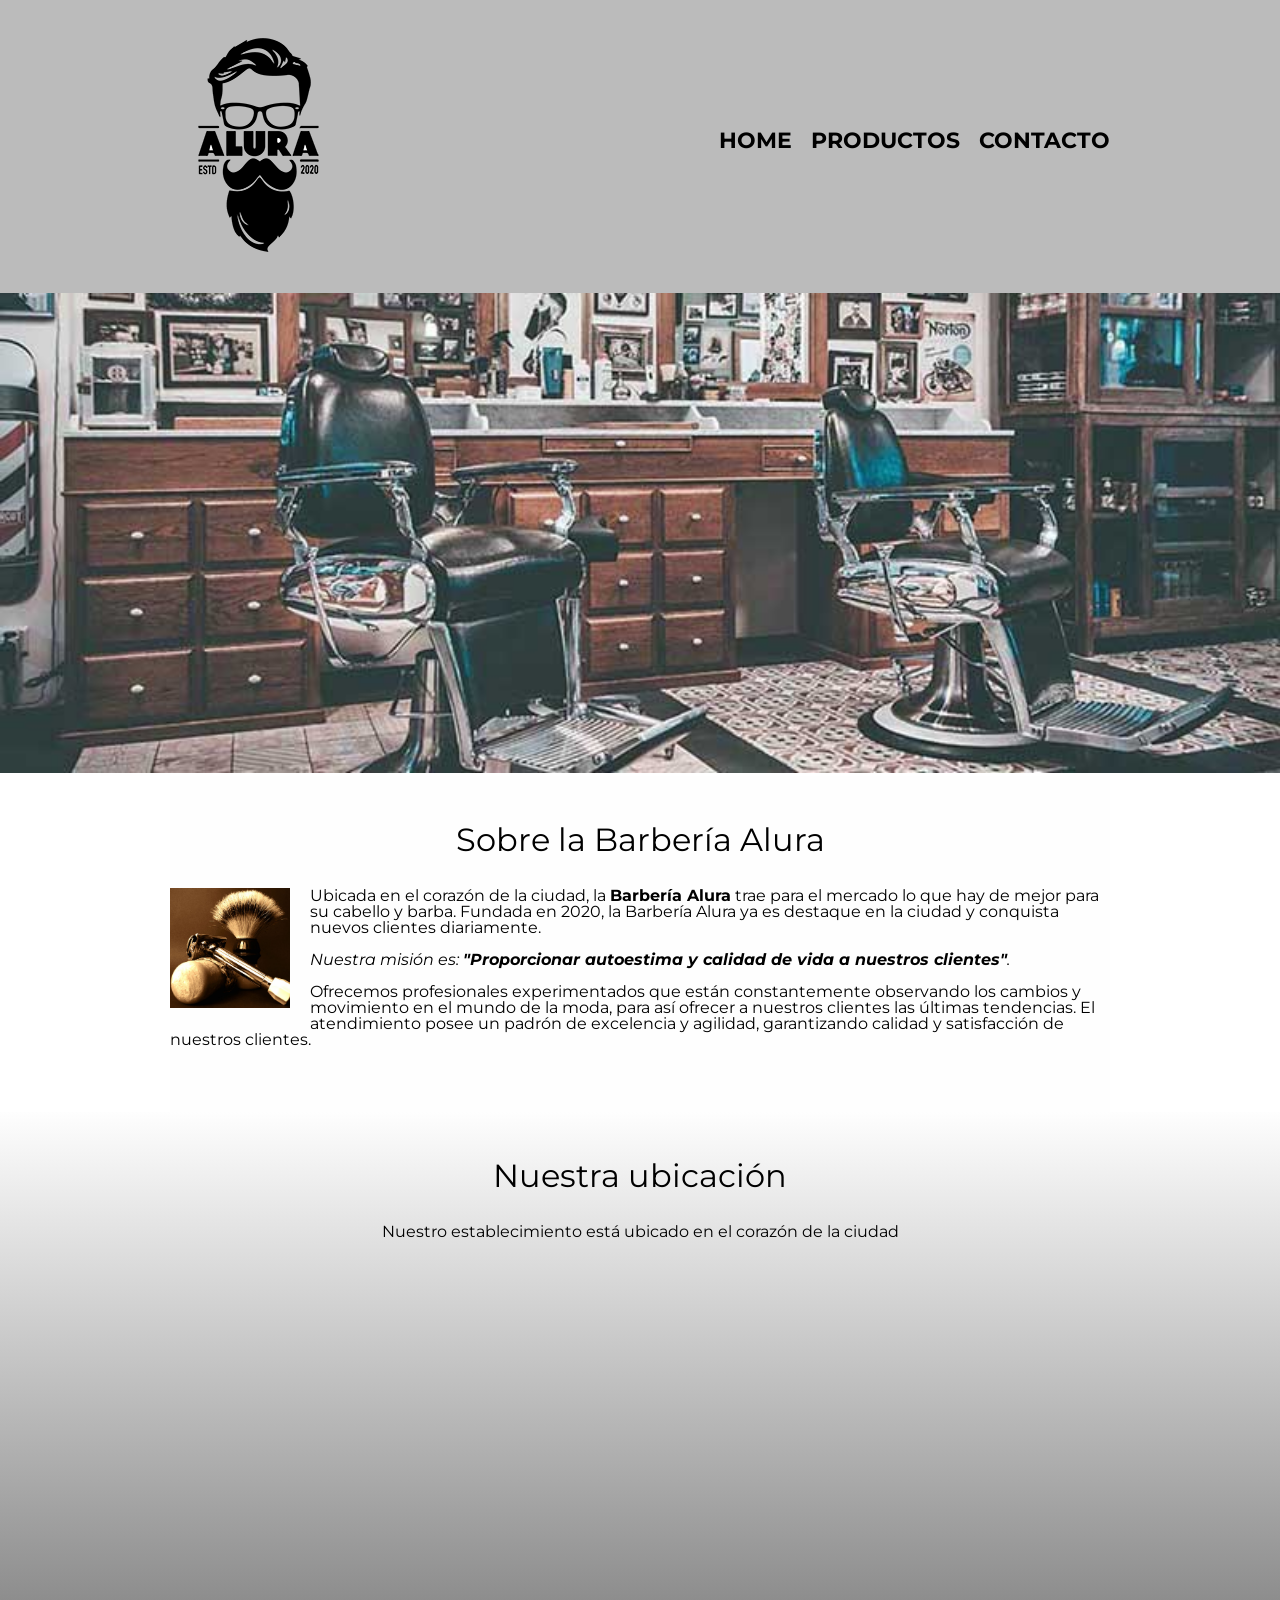
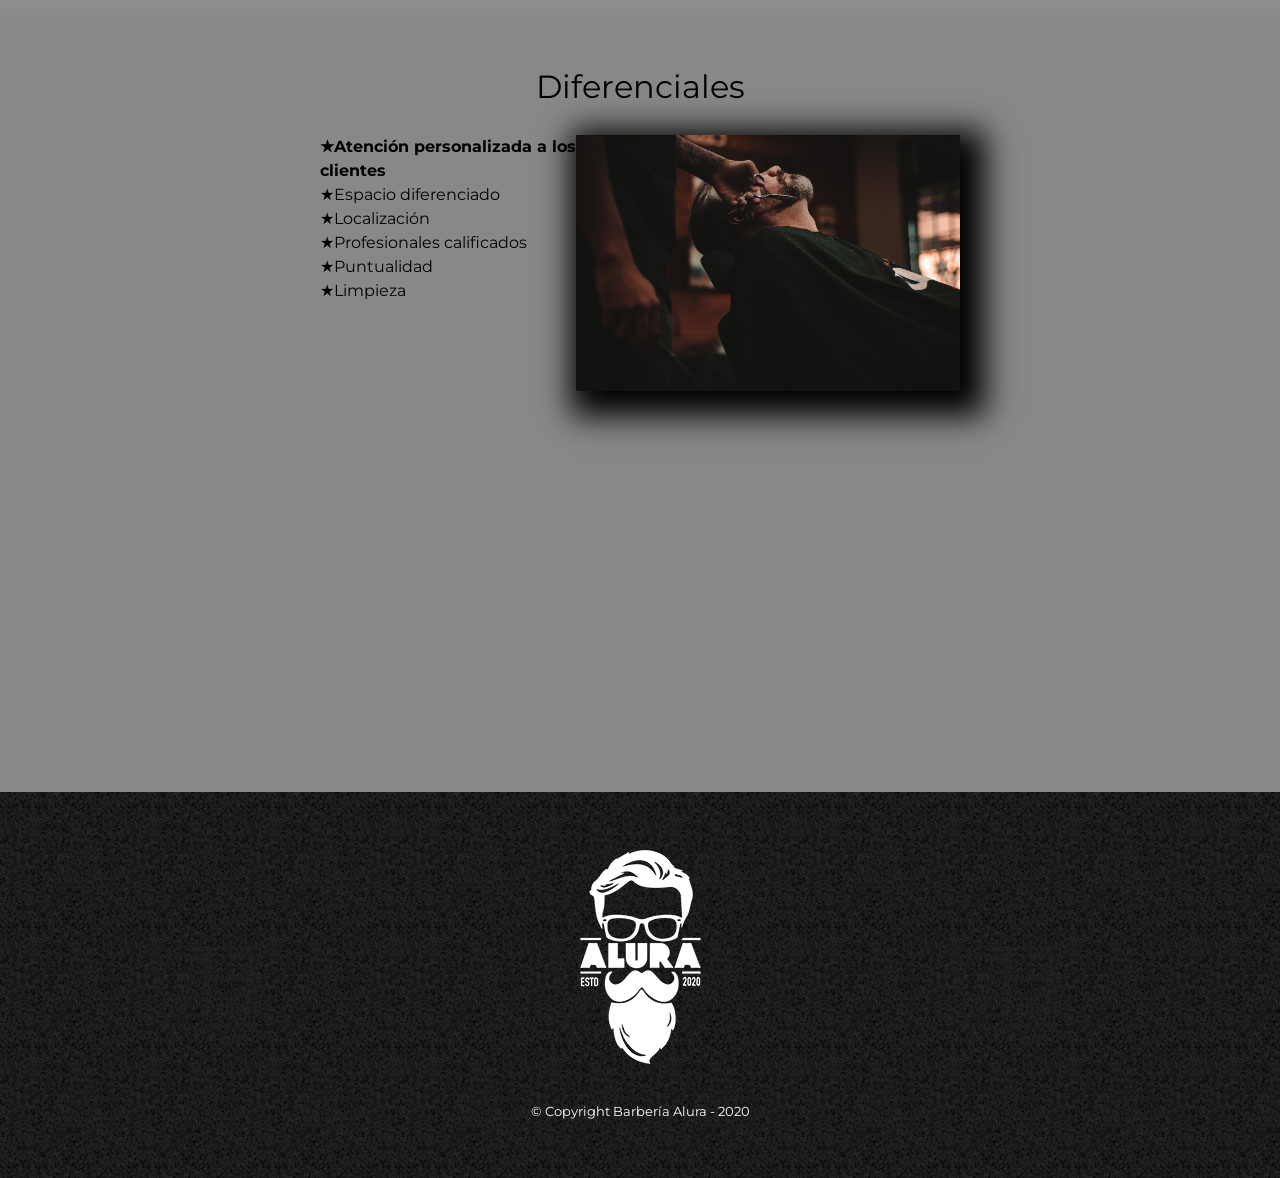
<file: Proyectos/Página Barberia/index.html>
<!DOCTYPE html>

<html lang="es">
    
    <head>

        <meta charset="UTF-8"> 
        <meta name="viewport" content="width=device-width">
        <title>Barbería Alura</title>
        <link rel="stylesheet" href="reset.css">
        <link rel="stylesheet" href="style.css">
        <link href="https://fonts.googleapis.com/css2?family=Montserrat:ital,wght@1,300&display=swap" rel="stylesheet">

    </head>

    <body>

        <header>
            <div class="caja">
                <h1><img src="imagenes/logo.png"></h1>
                <nav>
                    <ul>
                        <li><a href="index.html">Home</a></li>
                        <li><a href="productos.html">Productos</a></li>
                        <li><a href="contacto.html">Contacto</a></li>
                    </ul>
                </nav>
            </div>
        </header>

        <img class="banner" src="banner/banner.jpg">
        
        <main>
            <section class="principal">
 
                <h2 class="titulo-principal">Sobre la Barbería Alura</h2>

                <img class="utensilios"  src="imagenes/utensilios.jpg" alt="Utensilios de un barbero.">
    
                <p>Ubicada en el corazón de la ciudad, la <strong>Barbería Alura</strong> trae para el mercado lo que hay de mejor para su cabello y barba. Fundada en 2020, la Barbería Alura ya es destaque en la ciudad y conquista nuevos clientes diariamente.</p>
    
                <p id="mision"><em>Nuestra misión es: <strong>"Proporcionar autoestima y calidad de vida a nuestros clientes"</strong>.</em></p>
    
                <p>Ofrecemos profesionales experimentados que están constantemente observando los cambios y movimiento en el mundo de la moda, para así ofrecer a nuestros clientes las últimas tendencias. El atendimiento posee un padrón de excelencia y agilidad, garantizando calidad y satisfacción de nuestros clientes.</p> 
    
            </section>

            <section class="mapa">
                <h3 class="titulo-principal">Nuestra ubicación</h3>
                <p>Nuestro establecimiento está ubicado en el corazón de la ciudad</p>
                <div class="mapa-contenido">
                    <iframe src="https://www.google.com/maps/embed?pb=!1m18!1m12!1m3!1d3656.4289779950755!2d-46.63605992529485!3d-23.588943462604906!2m3!1f0!2f0!3f0!3m2!1i1024!2i768!4f13.1!3m3!1m2!1s0x94ce5a2b2ed7f3a1%3A0xab35da2f5ca62674!2sCaelum%20-%20Education%20and%20Innovation!5e0!3m2!1ses!2spe!4v1683038335984!5m2!1ses!2spe" width="100%" height="300" style="border:0;" allowfullscreen="" loading="lazy" referrerpolicy="no-referrer-when-downgrade"></iframe>
                </div>
            </section>
    
            <section class="diferenciales">
    
                <h3 class="titulo-principal">Diferenciales</h3>

                <div class="contenido-diferenciales">
                    <ul class="lista-diferenciales">
                        <li class="items">Atención personalizada a los clientes</li>
                        <li class="items">Espacio diferenciado</li>
                        <li class="items">Localización</li>
                        <li class="items">Profesionales calificados</li>
                        <li class="items">Puntualidad</li>
                        <li class="items">Limpieza</li>
                    </ul><img src="diferenciales/diferenciales.jpg" class="imagen-diferenciales">
                </div>
            
                
            <div class="video">
                <iframe width="100%" height="315" src="https://www.youtube.com/embed/wcVVXUV0YUY" title="YouTube video player" frameborder="0" allow="accelerometer; autoplay; clipboard-write; encrypted-media; gyroscope; picture-in-picture; web-share" allowfullscreen></iframe>
            </div>
    
            </section>

        </main>
        
        <footer>
            <img src="imagenes/logo-blanco.png">
            <p class="copyright">&copy Copyright Barbería Alura - 2020</p>
        </footer>
        
    </body>
</html>
</file>
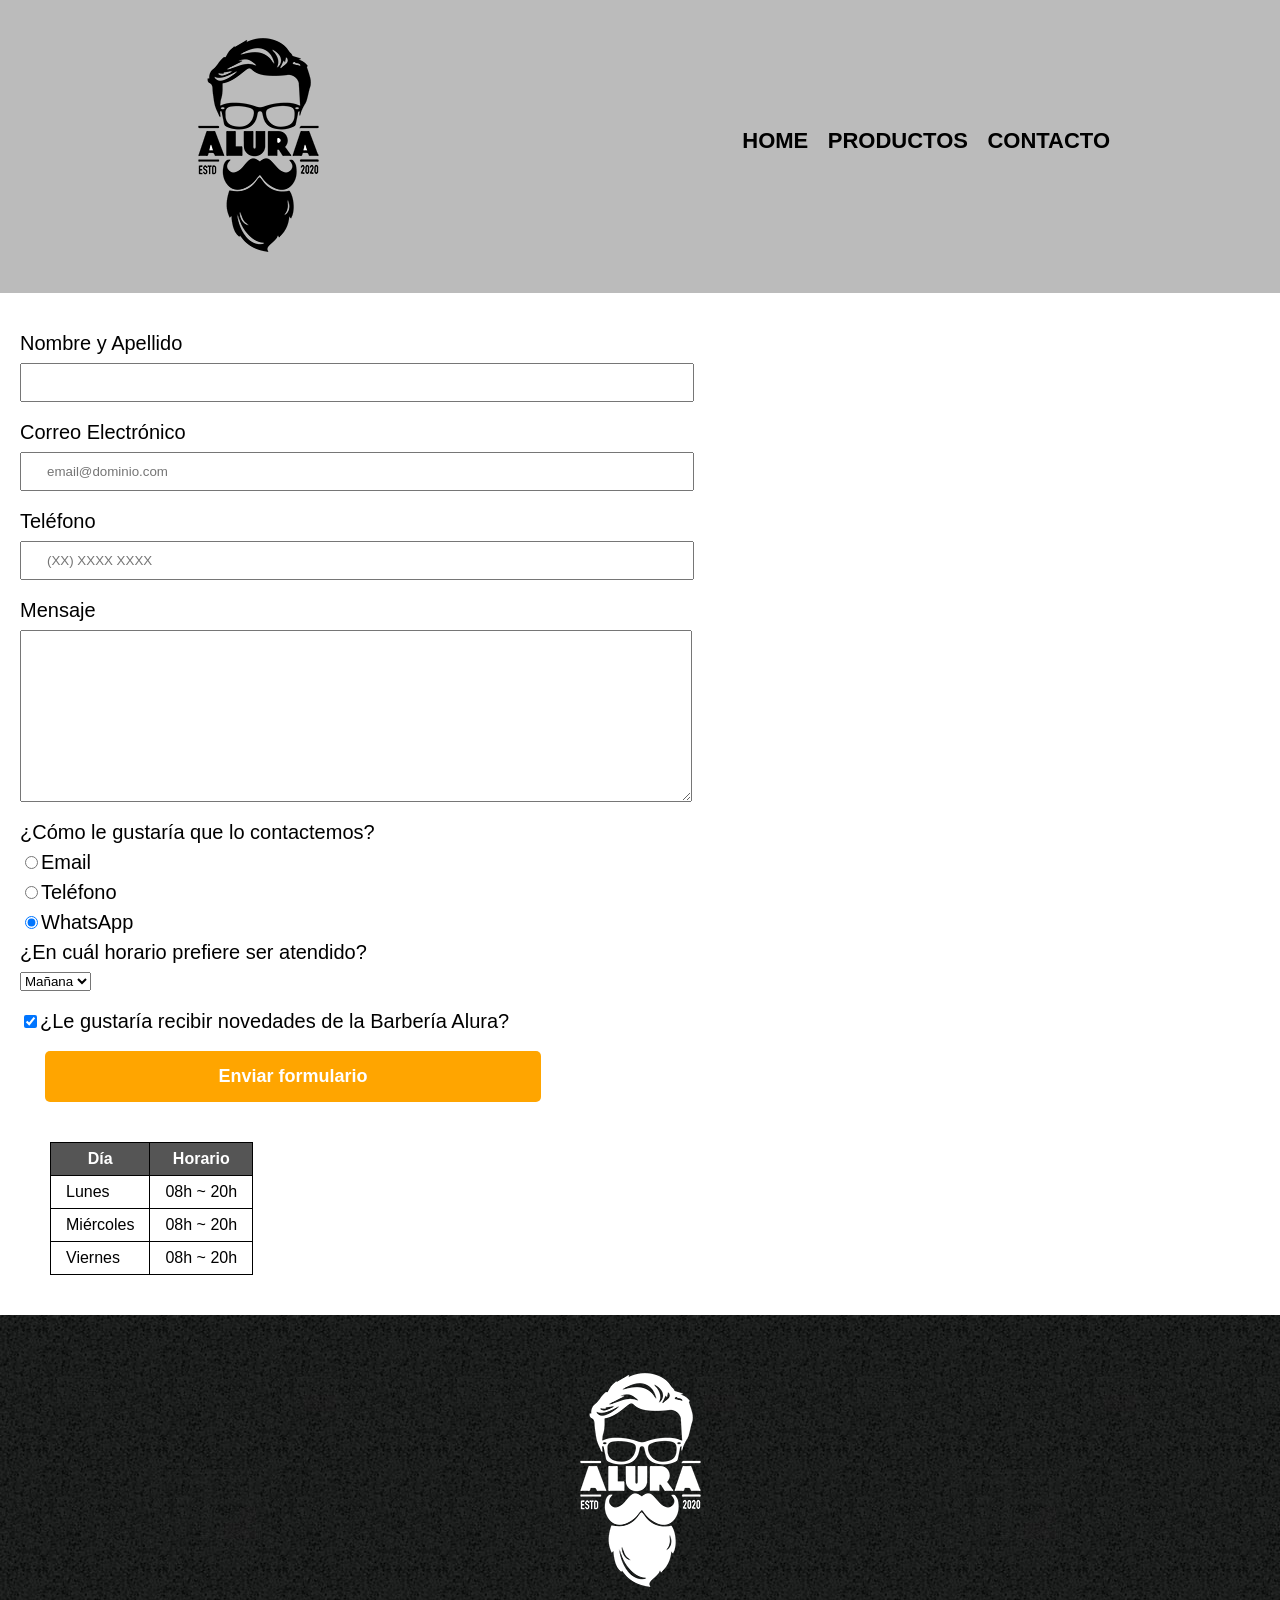
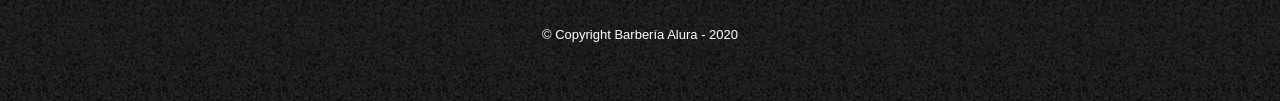
<file: Proyectos/Página Barberia/contacto.html>
<!DOCTYPE html>

<html>
    <head>
        <meta charset="UTF-8">
        <title>Contacto - Barbería Alura</title>
        <link rel="stylesheet" href="reset.css">
        <link rel="stylesheet" href="style.css">
    </head>
    <body>
        <header>
            <div class="caja">
                <h1><img src="imagenes/logo.png" alt="Logo de la Barbería Alura"></h1>
                <nav>
                    <ul>
                        <li><a href="index.html">Home</a></li>
                        <li><a href="productos.html">Productos</a></li>
                        <li><a href="contacto.html">Contacto</a></li>
                    </ul>
                </nav>
            </div>
        </header>
        <main>
            <form>
                <label for="nombreapellido">Nombre y Apellido</label>
                <input type="text" id="nombreapellido" class="input-padron" required>

                <label for="correoelectronico">Correo Electrónico</label>
                <input type="email" id="correoelectronico" class="input-padron" required placeholder="email@dominio.com">

                <label for="telefono">Teléfono</label>
                <input type="tel" id="telefono" class="input-padron" required placeholder="(XX) XXXX XXXX">

                <label for="mensaje">Mensaje</label>
                <textarea cols="70" rows="10" id="mensaje" class="input-padron" required></textarea>
                
                <fieldset>
                    <legend>¿Cómo le gustaría que lo contactemos?</legend>

                    <label for="radio-email"><input type="radio" name="contacto" value="email" id="radio-email">Email</label>
                    
                    <label for="radio-telefono"><input type="radio" name="contacto" value="telefono" id="radio-telefono">Teléfono</label>
                    
                    <label for="radio-whatsapp"><input type="radio" name="contacto" value="whatsapp" id="radio-whatsapp" checked>WhatsApp</label>
                    
                </fieldset>
               
                <fieldset>
                    <legend>¿En cuál horario prefiere ser atendido?</legend>
                    <select>
                        <option>Mañana</option>
                        <option>Tarde</option>
                        <option>Noche</option>
                    </select>
                </fieldset>
                
                <label class="checkbox"><input type="checkbox" checked>¿Le gustaría recibir novedades de la Barbería Alura?</label>                
                
                <input type="submit" value="Enviar formulario" class="enviar">

            </form>

            <table>
                <thead>
                    <tr>
                        <th>Día</th>
                        <th>Horario</th>
                    </tr>
                </thead>
                <tbody>
                    <tr>
                        <td>Lunes</td>
                        <td>08h ~ 20h</td>
                    </tr>
                    <tr>
                        <td>Miércoles</td>
                        <td>08h ~ 20h</td>
                    </tr>
                    <tr>
                        <td>Viernes</td>
                        <td>08h ~ 20h</td>
                    </tr>
                </tbody>
            </table>
        </main>
        <footer>
            <img src="imagenes/logo-blanco.png"  alt="Logo de la Barbería Alura">
            <p class="copyright">&copy Copyright Barbería Alura - 2020</p>
        </footer>
    </body>
</html>
</file>
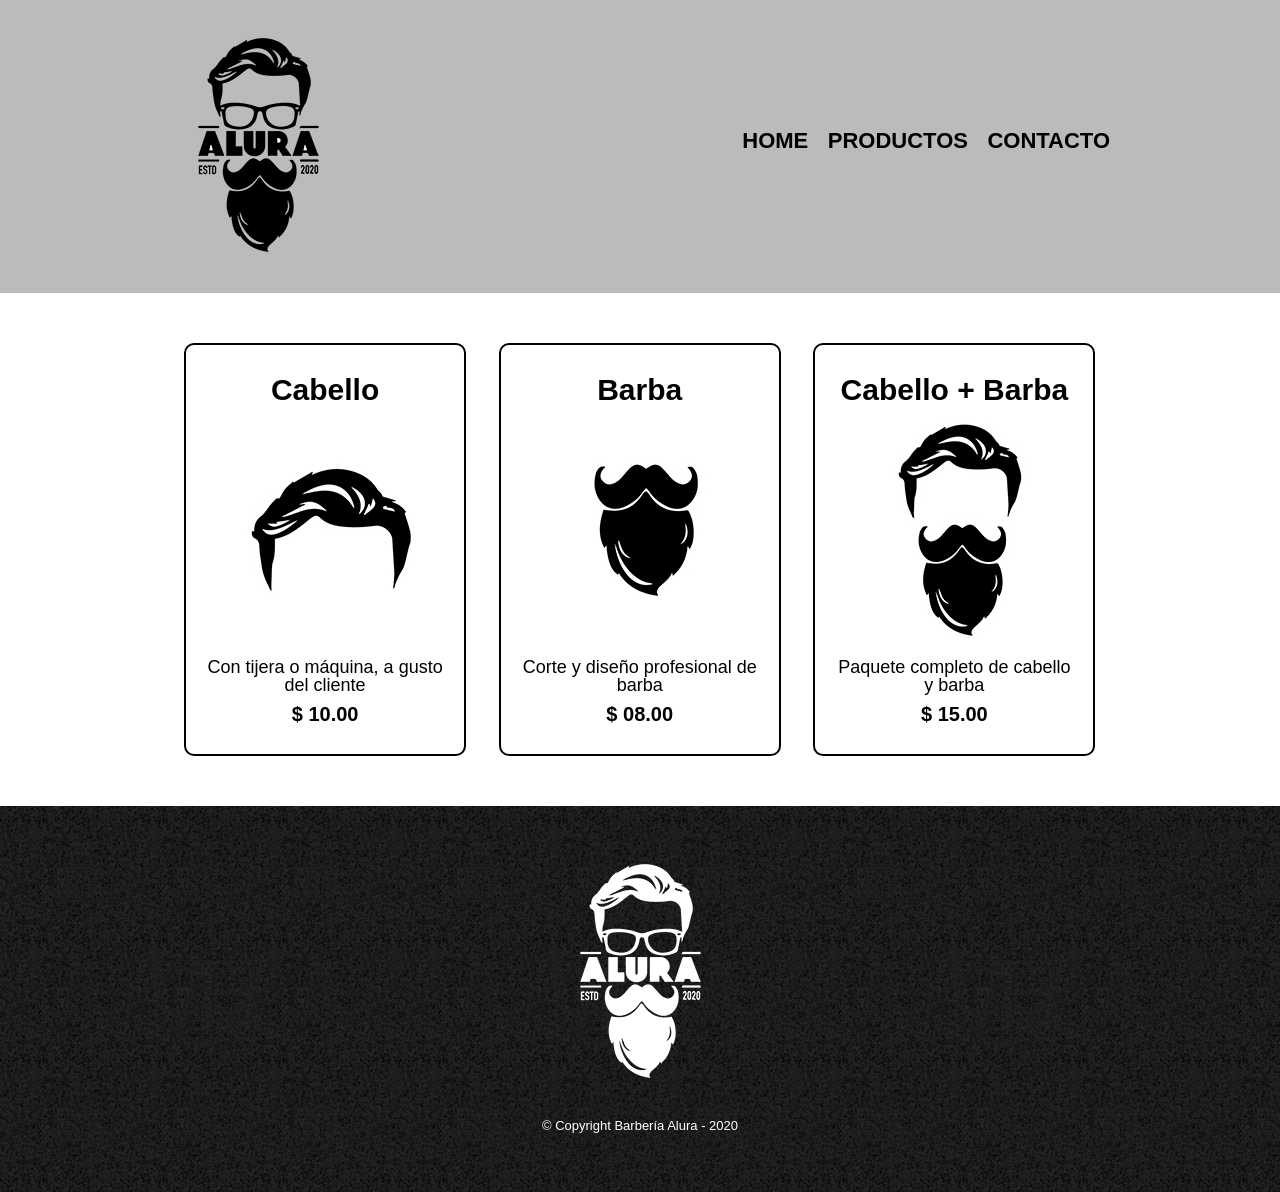
<file: Proyectos/Página Barberia/productos.html>
<!DOCTYPE html>

<html>
    <head>
        <meta charset="UTF-8">
        <title>Productos - Barbería Alura</title>
        <link rel="stylesheet" href="reset.css">
        <link rel="stylesheet" href="style.css">
    </head>
    <body>
        <header>
            <div class="caja">
                <h1><img src="imagenes/logo.png"></h1>
                <nav>
                    <ul>
                        <li><a href="index.html">Home</a></li>
                        <li><a href="productos.html">Productos</a></li>
                        <li><a href="contacto.html">Contacto</a></li>
                    </ul>
                </nav>
            </div>
        </header>

        <main>
            <ul class="productos">
                <li>
                    <h2>Cabello</h2>
                    <img src="imagenes/cabello.jpg">
                    <p class="producto-descripcion">Con tijera o máquina, a gusto del cliente</p>
                    <p class="producto-precio">$ 10.00</p>
                </li>
                <li>
                    <h2>Barba</h2>
                    <img src="imagenes/barba.jpg">
                    <p class="producto-descripcion">Corte y diseño profesional de barba</p>
                    <p class="producto-precio">$ 08.00</p>
                </li>
                <li>
                    <h2>Cabello + Barba</h2>
                    <img src="imagenes/cabello+barba.jpg">
                    <p class="producto-descripcion">Paquete completo de cabello y barba</p>
                    <p class="producto-precio">$ 15.00</p>
                </li>
            </ul>
        </main>

        <footer>
            <img src="imagenes/logo-blanco.png">
            <p class="copyright">&copy Copyright Barbería Alura - 2020</p>
        </footer>
    </body>
</html>
</file>
<file: Proyectos/Página Barberia/style.css>
body{
    font-family: 'Montserrat', sans-serif;
}

header {
    background-color: #BBBBBB;
    padding: 20px 0;
}

.caja{
    width: 940px;
    position: relative;
    margin: 0 auto;
}

nav{
    position: absolute;
    top:110px;
    right: 0;
}

nav li{
    display: inline;
    margin: 0 0 0 15px;
}

nav a{
    text-transform: uppercase;
    color: #000000;
    font-weight: bold;
    font-size: 22px;
    text-decoration: none;
}

nav a:hover{
    color: #c78c19;
    text-decoration: underline;
}

.productos{
    width: 940px;
    margin: 0 auto;
    padding: 50px;
}


.productos li{
    display: inline-block;
    text-align: center;
    width: 30%;
    vertical-align: top;
    margin: 0 1.5%;
    padding: 30px 20px;
    box-sizing: border-box;
    border: 2px solid #000000;
    border-radius: 10px;
}

.productos li:hover{
    border-color:#c78c19;
}

.productos li:active{
    border-color:#088c19;
}

.productos h2{
    font-size: 30px;
    font-weight: bold;
}

.productos li:hover h2{
    font-size: 33px;
}

.producto-descripcion{
    font-size: 18px;
}

.producto-precio{
    font-size: 20px;
    font-weight: bold;
    margin-top:10px;
}

footer{
    text-align: center;
    background: url(imagenes/bg.jpg);
    padding:40px;
}

.copyright{
    color:#FFFFFF;
    font-size: 13px;
    margin:20px;
}

form{
    margin: 40px 20px;
}

form label, form legend{
    display: block;
    font-size: 20px;
    margin: 0 0 10px;
}

.input-padron{
    display: block;
    margin: 0 0 20px;
    padding: 10px 25px;
    width: 50%;
}

.checkbox{
    margin:20px 0;
}

.enviar{
    width: 40%;
    margin: 0 25px;
    padding: 15px 0;
    font-size: 18px;
    font-weight: bold;
    color:white;
    background: orange;
    border:none;
    border-radius: 5px;
    transition: 1s all;
    cursor:pointer;
}

.enviar:hover{
    background: darkorange;
    transform: scale(1.2);
}

table{
    margin: 40px 50px;
}

thead{
    background: #555555;
    color:white;
    font-weight: bold;
}

td,th{
    border: 1px solid #000000;
    padding: 8px 15px;
}

/*Aquí inicia el CSS para nuestra home*/

.banner{
    width: 100%;
}

.principal{
    padding: 3em 0;
    background-color: #FEFEFE;
    width: 940px;
    margin: 0 auto; 
}

.titulo-principal{
    text-align: center;
    font-size: 2em;
    margin: 0 0 1em;
    clear:left;
}

.principal p{
    margin: 0 0 1em;
}

.principal strong{
    font-weight: bold;
}

.principal em{
    font-style: italic;
}

.utensilios{
    width: 120px;
    float:left;
    margin: 0 20px 20px 0;
}

.mapa{
    padding: 3em 0;
    background: linear-gradient(#FEFEFE, #888888); 
}

.mapa p {
    margin: 0 0 2em;
    text-align: center;
}

.mapa-contenido{
    width: 940px;
    margin: 0 auto;
}

.diferenciales{
    padding: 3em 0;
    background-color: #888888;
}

.contenido-diferenciales{
    width: 640px;
    margin: 0 auto;
}

.lista-diferenciales{
    width: 40%;
    display: inline-block;
    vertical-align: top;
}

.items{
    line-height: 1.5;
}

.items::before{
    content: "★";
}

.items:first-child{
    font-weight: bold;
}

.imagen-diferenciales{
    width: 60%;
    transition: 400ms;
    box-shadow: 10px 10px 30px 15px #000000;
}

.imagen-diferenciales:hover{
    opacity: 0.3;
}

.video{
    width: 560px;
    margin: 1em auto;
}

@media screen and (max-width:480px) {
    h1{
        text-align: center;
    }
    nav{
        position: static;
    }
    .caja, .principal, .mapa-contenido, .contenido-diferenciales, .video{
        width: auto;
    }
    .lista-diferenciales, .imagen-diferenciales{
        width: 100%;
    }
}
</file>
